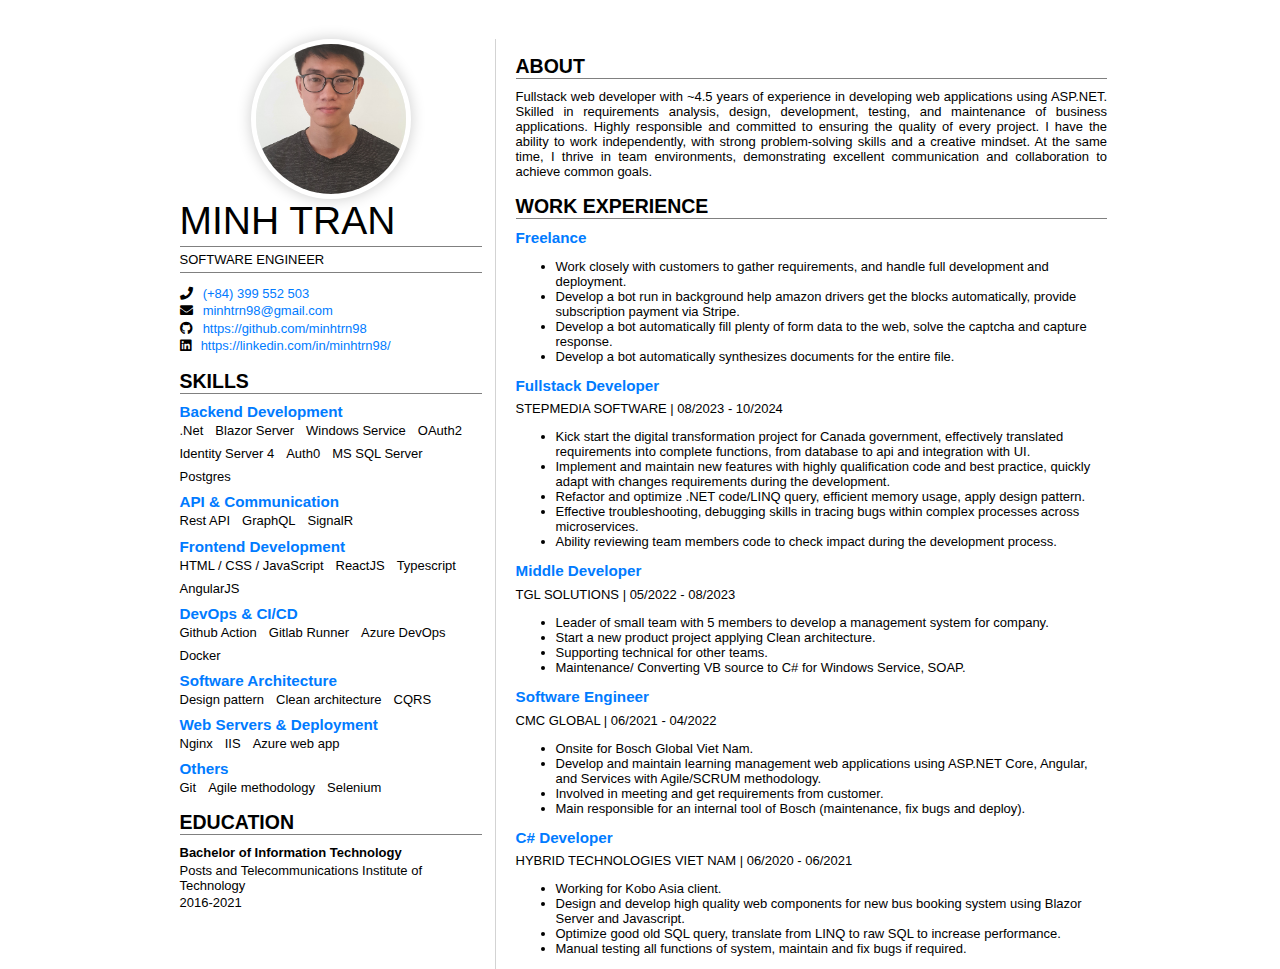
<file: index.html>
<html>
  <head>
    <link href="style.css" rel="stylesheet" />
    <link
      rel="stylesheet"
      href="https://cdnjs.cloudflare.com/ajax/libs/font-awesome/5.15.4/css/all.min.css"
    />
    <title>Minh Tran resume</title>
  </head>

  <body>
    <main>
      <article id="mainLeft">
        <section class="name">
          <div id="avatar-block">
            <div class="circle">
              <img src="avatar.jpg" alt="Avatar" id="avatar" />
            </div>
          </div>
          <h1><b>MINH</b> TRAN</h1>
          <p id="level">SOFTWARE ENGINEER</p>
        </section>
        <section id="contact">
          <p>
            <i class="fa fa-phone" aria-hidden="true"></i>
            <a href="callto:+84399552503">(+84) 399 552 503</a>
          </p>
          <p>
            <i class="fa fa-envelope" aria-hidden="true"></i>
            <a href="mailto:minhtrn98@gmail.com">minhtrn98@gmail.com</a>
          </p>
          <p>
            <i class="fab fa-github" aria-hidden="true"></i>
            <a href="https://github.com/minhtrn98" target="_blank"
              >https://github.com/minhtrn98</a
            >
          </p>
          <p>
            <i class="fab fa-linkedin" aria-hidden="true"></i>
            <a href="https://linkedin.com/in/minhtrn98/" target="_blank"
              >https://linkedin.com/in/minhtrn98/</a
            >
          </p>
        </section>
        <section>
          <h2>SKILLS</h2>
          <div class="skills-container">
            <div class="category">
              <h3>Backend Development</h3>
              <ul>
                <li>.Net</li>
                <li>Blazor Server</li>
                <!-- <li>Entity framework</li> -->
                <li>Windows Service</li>
                <li>OAuth2</li>
                <li>Identity Server 4</li>
                <li>Auth0</li>
                <li>MS SQL Server</li>
                <li>Postgres</li>
              </ul>
            </div>

            <div class="category">
              <h3>API & Communication</h3>
              <ul>
                <li>Rest API</li>
                <li>GraphQL</li>
                <li>SignalR</li>
              </ul>
            </div>

            <div class="category">
              <h3>Frontend Development</h3>
              <ul>
                <li>HTML / CSS / JavaScript</li>
                <li>ReactJS</li>
                <li>Typescript</li>
                <li>AngularJS</li>
              </ul>
            </div>

            <div class="category">
              <h3>DevOps & CI/CD</h3>
              <ul>
                <li>Github Action</li>
                <li>Gitlab Runner</li>
                <li>Azure DevOps</li>
                <li>Docker</li>
              </ul>
            </div>

            <div class="category">
              <h3>Software Architecture</h3>
              <ul>
                <li>Design pattern</li>
                <li>Clean architecture</li>
                <li>CQRS</li>
              </ul>
            </div>

            <div class="category">
              <h3>Web Servers & Deployment</h3>
              <ul>
                <li>Nginx</li>
                <li>IIS</li>
                <li>Azure web app</li>
              </ul>
            </div>

            <div class="category">
              <h3>Others</h3>
              <ul>
                <li>Git</li>
                <li>Agile methodology</li>
                <li>Selenium</li>
              </ul>
            </div>
          </div>
        </section>
        <section>
          <h2>EDUCATION</h2>
          <b>Bachelor of Information Technology</b>
          <p>Posts and Telecommunications Institute of Technology</p>
          <p>2016-2021</p>
        </section>
      </article>
      <article id="mainRight">
        <section>
          <h2>ABOUT</h2>
          <p id="about">
            Fullstack web developer with ~4.5 years of experience in developing
            web applications using ASP.NET. Skilled in requirements analysis,
            design, development, testing, and maintenance of business
            applications. Highly responsible and committed to ensuring the
            quality of every project. I have the ability to work independently,
            with strong problem-solving skills and a creative mindset. At the
            same time, I thrive in team environments, demonstrating excellent
            communication and collaboration to achieve common goals.
          </p>
        </section>
        <section>
          <h2>WORK EXPERIENCE</h2>
          <h3><b>Freelance</b></h3>
          <ul>
            <li>
              Work closely with customers to gather requirements, and handle
              full development and deployment.
            </li>
            <li>
              Develop a bot run in background help amazon drivers get the blocks
              automatically, provide subscription payment via Stripe.
            </li>
            <li>
              Develop a bot automatically fill plenty of form data to the web,
              solve the captcha and capture response.
            </li>
            <li>
              Develop a bot automatically synthesizes documents for the entire
              file.
            </li>
          </ul>
          <h3><b>Fullstack Developer</b></h3>
          <p>STEPMEDIA SOFTWARE | 08/2023 - 10/2024</p>
          <ul>
            <li>
              Kick start the digital transformation project for Canada
              government, effectively translated requirements into complete
              functions, from database to api and integration with UI.
            </li>
            <li>
              Implement and maintain new features with highly qualification code
              and best practice, quickly adapt with changes requirements during
              the development.
            </li>
            <li>
              Refactor and optimize .NET code/LINQ query, efficient memory
              usage, apply design pattern.
            </li>
            <li>
              Effective troubleshooting, debugging skills in tracing bugs within
              complex processes across microservices.
            </li>
            <li>
              Ability reviewing team members code to check impact during the
              development process.
            </li>
          </ul>
          <h3><b>Middle Developer</b></h3>
          <p>TGL SOLUTIONS | 05/2022 - 08/2023</p>
          <ul>
            <li>
              Leader of small team with 5 members to develop a management system
              for company.
            </li>
            <li>Start a new product project applying Clean architecture.</li>
            <li>Supporting technical for other teams.</li>
            <li>
              Maintenance/ Converting VB source to C# for Windows Service, SOAP.
            </li>
          </ul>
          <h3><b>Software Engineer</b></h3>
          <p>CMC GLOBAL | 06/2021 - 04/2022</p>
          <ul>
            <li>Onsite for Bosch Global Viet Nam.</li>
            <li>
              Develop and maintain learning management web applications using
              ASP.NET Core, Angular, and Services with Agile/SCRUM methodology.
            </li>
            <li>Involved in meeting and get requirements from customer.</li>
            <li>
              Main responsible for an internal tool of Bosch (maintenance, fix
              bugs and deploy).
            </li>
          </ul>
          <h3><b>C# Developer</b></h3>
          <p>HYBRID TECHNOLOGIES VIET NAM | 06/2020 - 06/2021</p>
          <ul>
            <li>Working for Kobo Asia client.</li>
            <li>
              Design and develop high quality web components for new bus booking
              system using Blazor Server and Javascript.
            </li>
            <li>
              Optimize good old SQL query, translate from LINQ to raw SQL to
              increase performance.
            </li>
            <li>
              Manual testing all functions of system, maintain and fix bugs if
              required.
            </li>
            <li style="display: none">
              Support leader to review code and find technical issue may cause
              to the error.
            </li>
          </ul>
        </section>
      </article>
    </main>
  </body>
</html>
</file>
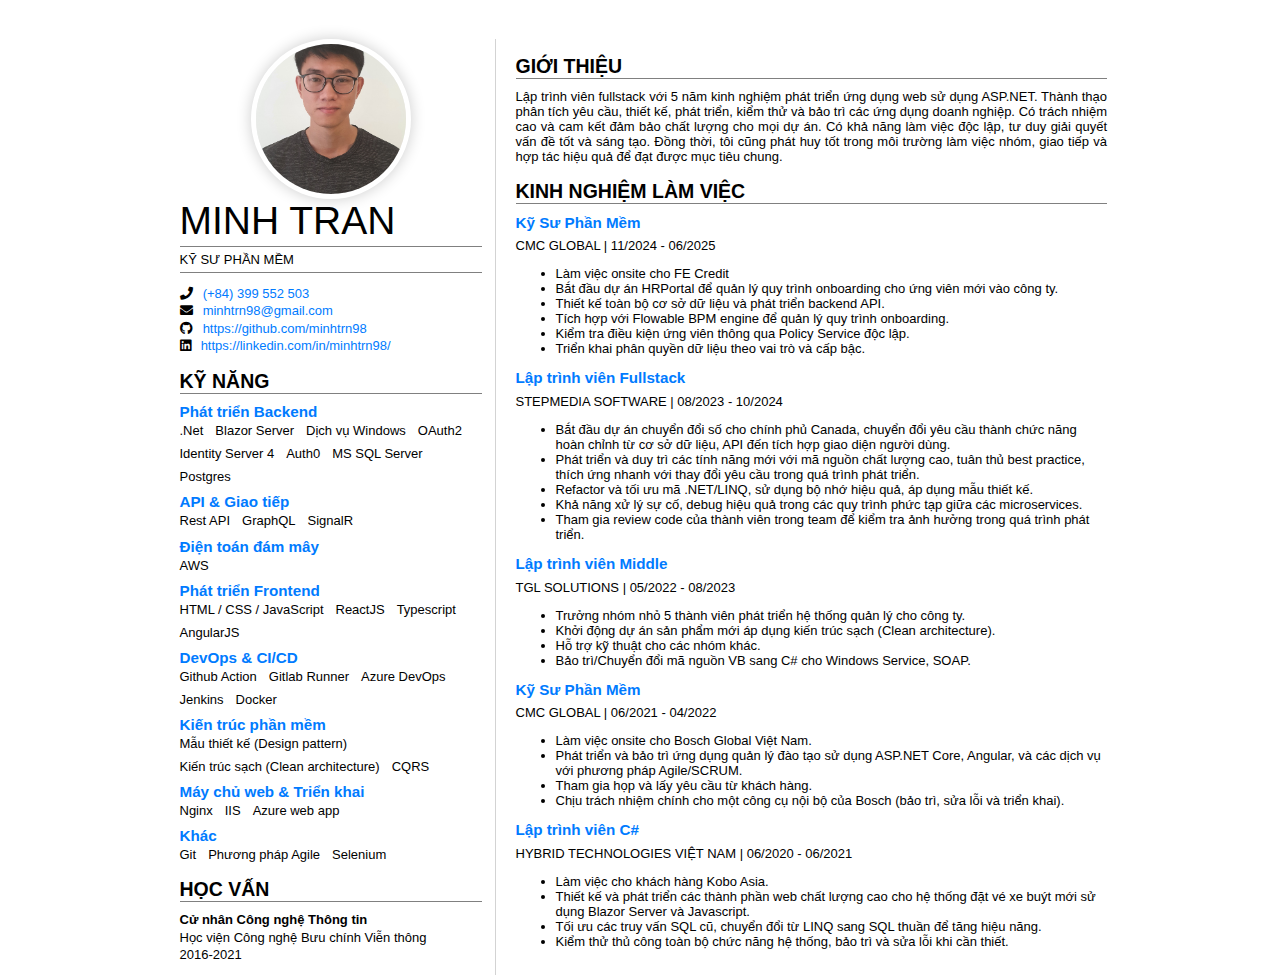
<file: index.vi.html>
<html></html>
  <head>
    <link href="style.css" rel="stylesheet" />
    <link
      rel="stylesheet"
      href="https://cdnjs.cloudflare.com/ajax/libs/font-awesome/5.15.4/css/all.min.css"
    />
    <title>Minh Tran sơ yếu lý lịch</title>
  </head>

  <body>
    <main>
      <article id="mainLeft">
        <section class="name">
          <div id="avatar-block">
            <div class="circle">
              <img src="avatar.jpg" alt="Ảnh đại diện" id="avatar" />
            </div>
          </div>
          <h1><b>MINH</b> TRAN</h1>
          <p id="level">KỸ SƯ PHẦN MỀM</p>
        </section>
        <section id="contact">
          <p>
            <i class="fa fa-phone" aria-hidden="true"></i>
            <a href="callto:+84399552503">(+84) 399 552 503</a>
          </p>
          <p>
            <i class="fa fa-envelope" aria-hidden="true"></i>
            <a href="mailto:minhtrn98@gmail.com">minhtrn98@gmail.com</a>
          </p>
          <p>
            <i class="fab fa-github" aria-hidden="true"></i>
            <a href="https://github.com/minhtrn98" target="_blank"
              >https://github.com/minhtrn98</a
            >
          </p>
          <p>
            <i class="fab fa-linkedin" aria-hidden="true"></i>
            <a href="https://linkedin.com/in/minhtrn98/" target="_blank"
              >https://linkedin.com/in/minhtrn98/</a
            >
          </p>
        </section>
        <section>
          <h2>KỸ NĂNG</h2>
          <div class="skills-container">
            <div class="category">
              <h3>Phát triển Backend</h3>
              <ul>
                <li>.Net</li>
                <li>Blazor Server</li>
                <!-- <li>Entity framework</li> -->
                <li>Dịch vụ Windows</li>
                <li>OAuth2</li>
                <li>Identity Server 4</li>
                <li>Auth0</li>
                <li>MS SQL Server</li>
                <li>Postgres</li>
              </ul>
            </div>

            <div class="category">
              <h3>API & Giao tiếp</h3>
              <ul>
                <li>Rest API</li>
                <li>GraphQL</li>
                <li>SignalR</li>
              </ul>
            </div>

            <div class="category">
              <h3>Điện toán đám mây</h3>
              <ul>
                <li>AWS</li>
              </ul>
            </div>

            <div class="category">
              <h3>Phát triển Frontend</h3>
              <ul>
                <li>HTML / CSS / JavaScript</li>
                <li>ReactJS</li>
                <li>Typescript</li>
                <li>AngularJS</li>
              </ul>
            </div>

            <div class="category">
              <h3>DevOps & CI/CD</h3>
              <ul>
                <li>Github Action</li>
                <li>Gitlab Runner</li>
                <li>Azure DevOps</li>
                <li>Jenkins</li>
                <li>Docker</li>
              </ul>
            </div>

            <div class="category">
              <h3>Kiến trúc phần mềm</h3>
              <ul>
                <li>Mẫu thiết kế (Design pattern)</li>
                <li>Kiến trúc sạch (Clean architecture)</li>
                <li>CQRS</li>
              </ul>
            </div>

            <div class="category">
              <h3>Máy chủ web & Triển khai</h3>
              <ul>
                <li>Nginx</li>
                <li>IIS</li>
                <li>Azure web app</li>
              </ul>
            </div>

            <div class="category">
              <h3>Khác</h3>
              <ul>
                <li>Git</li>
                <li>Phương pháp Agile</li>
                <li>Selenium</li>
              </ul>
            </div>
          </div>
        </section>
        <section>
          <h2>HỌC VẤN</h2>
          <b>Cử nhân Công nghệ Thông tin</b>
          <p>Học viện Công nghệ Bưu chính Viễn thông</p>
          <p>2016-2021</p>
        </section>
      </article>
      <article id="mainRight">
        <section>
          <h2>GIỚI THIỆU</h2>
          <p id="about">
            Lập trình viên fullstack với 5 năm kinh nghiệm phát triển ứng dụng web sử dụng ASP.NET. Thành thạo phân tích yêu cầu, thiết kế, phát triển, kiểm thử và bảo trì các ứng dụng doanh nghiệp. Có trách nhiệm cao và cam kết đảm bảo chất lượng cho mọi dự án. Có khả năng làm việc độc lập, tư duy giải quyết vấn đề tốt và sáng tạo. Đồng thời, tôi cũng phát huy tốt trong môi trường làm việc nhóm, giao tiếp và hợp tác hiệu quả để đạt được mục tiêu chung.
          </p>
        </section>
        <section>
          <h2>KINH NGHIỆM LÀM VIỆC</h2>
          <h3><b>Kỹ Sư Phần Mềm</b></h3>
          <p>CMC GLOBAL | 11/2024 - 06/2025</p>
          <ul>
            <li>Làm việc onsite cho FE Credit</li>
            <li>Bắt đầu dự án HRPortal để quản lý quy trình onboarding cho ứng viên mới vào công ty.</li>
            <li>Thiết kế toàn bộ cơ sở dữ liệu và phát triển backend API.</li>
            <li>Tích hợp với Flowable BPM engine để quản lý quy trình onboarding.</li>
            <li>Kiểm tra điều kiện ứng viên thông qua Policy Service độc lập.</li>
            <li>Triển khai phân quyền dữ liệu theo vai trò và cấp bậc.</li>
          </ul>
          <h3><b>Lập trình viên Fullstack</b></h3>
          <p>STEPMEDIA SOFTWARE | 08/2023 - 10/2024</p>
          <ul>
            <li>Bắt đầu dự án chuyển đổi số cho chính phủ Canada, chuyển đổi yêu cầu thành chức năng hoàn chỉnh từ cơ sở dữ liệu, API đến tích hợp giao diện người dùng.</li>
            <li>Phát triển và duy trì các tính năng mới với mã nguồn chất lượng cao, tuân thủ best practice, thích ứng nhanh với thay đổi yêu cầu trong quá trình phát triển.</li>
            <li>Refactor và tối ưu mã .NET/LINQ, sử dụng bộ nhớ hiệu quả, áp dụng mẫu thiết kế.</li>
            <li>Khả năng xử lý sự cố, debug hiệu quả trong các quy trình phức tạp giữa các microservices.</li>
            <li>Tham gia review code của thành viên trong team để kiểm tra ảnh hưởng trong quá trình phát triển.</li>
          </ul>
          <h3><b>Lập trình viên Middle</b></h3>
          <p>TGL SOLUTIONS | 05/2022 - 08/2023</p>
          <ul>
            <li>Trưởng nhóm nhỏ 5 thành viên phát triển hệ thống quản lý cho công ty.</li>
            <li>Khởi động dự án sản phẩm mới áp dụng kiến trúc sạch (Clean architecture).</li>
            <li>Hỗ trợ kỹ thuật cho các nhóm khác.</li>
            <li>Bảo trì/Chuyển đổi mã nguồn VB sang C# cho Windows Service, SOAP.</li>
          </ul>
          <h3><b>Kỹ Sư Phần Mềm</b></h3>
          <p>CMC GLOBAL | 06/2021 - 04/2022</p>
          <ul>
            <li>Làm việc onsite cho Bosch Global Việt Nam.</li>
            <li>Phát triển và bảo trì ứng dụng quản lý đào tạo sử dụng ASP.NET Core, Angular, và các dịch vụ với phương pháp Agile/SCRUM.</li>
            <li>Tham gia họp và lấy yêu cầu từ khách hàng.</li>
            <li>Chịu trách nhiệm chính cho một công cụ nội bộ của Bosch (bảo trì, sửa lỗi và triển khai).</li>
          </ul>
          <h3><b>Lập trình viên C#</b></h3>
          <p>HYBRID TECHNOLOGIES VIỆT NAM | 06/2020 - 06/2021</p>
          <ul>
            <li>Làm việc cho khách hàng Kobo Asia.</li>
            <li>Thiết kế và phát triển các thành phần web chất lượng cao cho hệ thống đặt vé xe buýt mới sử dụng Blazor Server và Javascript.</li>
            <li>Tối ưu các truy vấn SQL cũ, chuyển đổi từ LINQ sang SQL thuần để tăng hiệu năng.</li>
            <li>Kiểm thử thủ công toàn bộ chức năng hệ thống, bảo trì và sửa lỗi khi cần thiết.</li>
          </ul>
        </section>
      </article>
    </main>
  </body>
</html>
</file>
<file: style.css>
body {
  font-family: "Calibri", "Segoe UI", Tahoma, Geneva, Verdana, sans-serif;
  font-size: 13px;
  max-width: 960px;
  margin: auto;
}

main {
  display: grid;
  grid-template-columns: 35% 65%;
  margin-top: 3em;
}

section {
  margin: auto 1em 1em 1.5em;
}

i {
  margin-right: 0.5em;
}

p {
  margin: 0.2em auto;
}

hr {
  border: none;
  background-color: lightgray;
  height: 1px;
}

h1 {
  font-weight: 100;
  margin-bottom: 0;
}

h2 {
  font-size: 1.5em;
  margin-bottom: 0.5em;
  border-bottom: 1px solid gray;
}

#mainLeft {
  border-right: 1px solid lightgray;

  section.name {
    h1 {
      font-size: 3em;
      margin-top: 0 !important;
    }
  }

  section#contact {
    margin-right: 0 !important;
    a {
      color: #007bff;
      text-decoration: none;
    }
  }

  p#level {
    border-top: 1px solid gray;
    border-bottom: 1px solid gray;
    padding: 5px 0;
  }

  #avatar-block {
    display: flex;
    justify-content: center;

    .circle {
      width: 150px;
      height: 150px;
      border-radius: 50%;
      border: 5px solid white;
      box-shadow: 0 0 15px rgba(0, 0, 0, 0.2);
      overflow: hidden;
      display: flex;
      justify-content: center;
      align-items: center;
      background-color: #f0f0f0;
    }

    .circle img {
      width: 100%;
      height: 100%;
      object-fit: cover;
    }
  }

  .skills-container {
    .category h3 {
      color: #007bff;
      margin: 0;
      margin-bottom: 0.2em;
    }

    .category ul {
      list-style-type: none;
      padding-left: 0;
      margin: 0 0 0.7em 0;
      display: flex;
      flex-wrap: wrap;
      /* column-gap: 15px; */
      column-gap: 12px;
      row-gap: 8px;
    }

    .category li {
      display: inline;
      position: relative;
    }

    /* .category li:not(:last-child)::after {
      content: "•";
      position: absolute;
      right: -11px;
      bottom: 0px;
      color: #4b4b4b;
      font-size: 0.75rem;
      margin-left: 5px;
    } */
  }
}

#mainRight {
  p#about {
    text-align: justify;
  }

  h3 {
    margin-top: 0.5em;
    margin-bottom: 0.5em;
    color: #007bff;
  }
}
</file>
